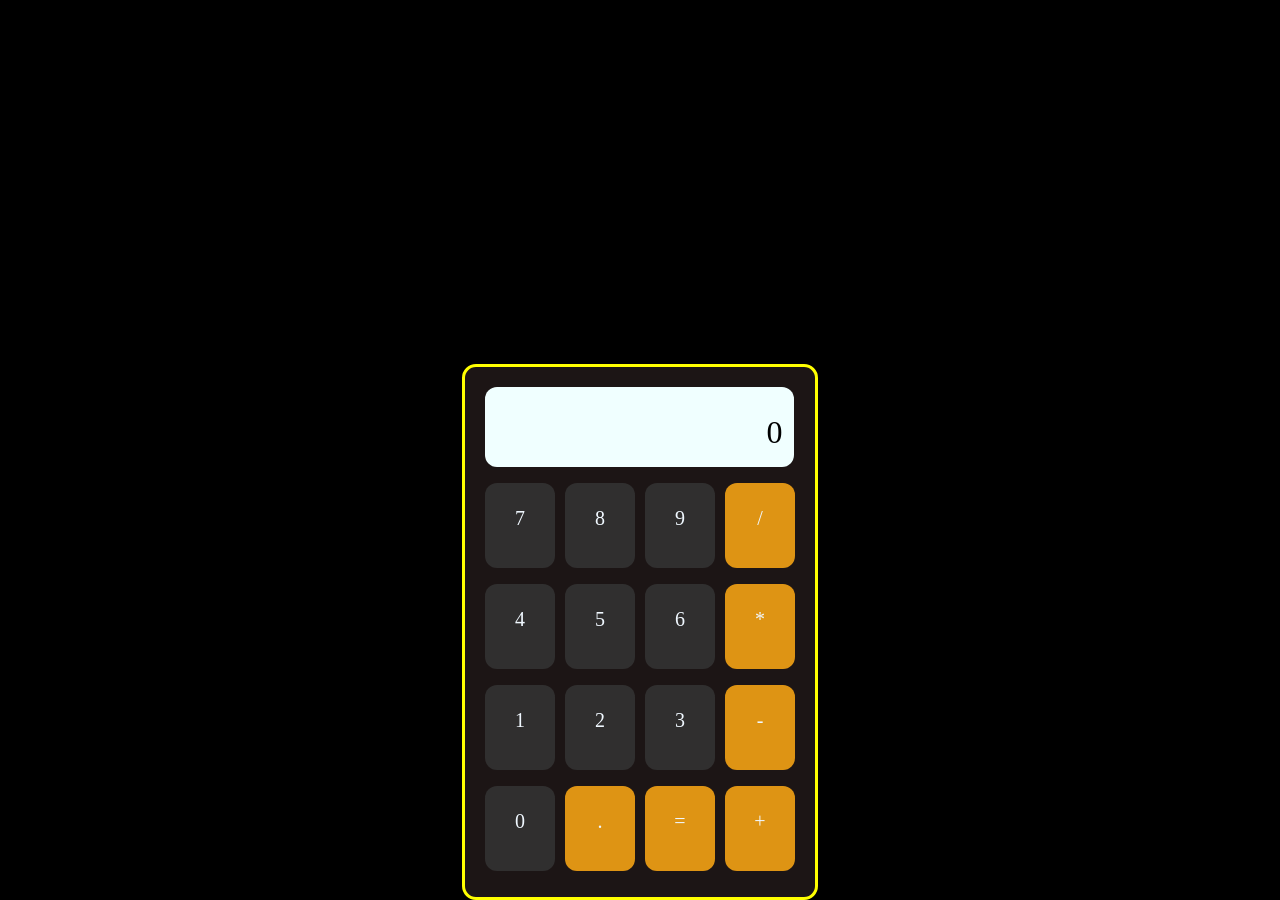
<file: my_learnig/calci.html>
<!DOCTYPE html>
<html lang="en">
<head>
    <meta charset="UTF-8">
    <meta name="viewport" content="width=device-width, initial-scale=1.0">
    <title>Calculator </title>
    <link rel="stylesheet" href="calci.css">
</head>
<body>
    <div class="container">
        <div class="box box1">0</div>
        <div class="box button">7</div>
        <div class="box">8</div>
        <div class="box">9</div>
        <div class="box oper"><p>/</div>
        <div class="box">4</div>
        <div class="box">5</div>
        <div class="box">6</div>
        <div class="box oper">*</div>
        <div class="box">1</div>
        <div class="box">2</div>
        <div class="box">3</div>
        <div class="box oper">-</div>
        <div class="box">0</div>
        <div class="box oper">.</div>
        <div class="box oper">=</div>
        <div class="box oper">+</div>
        
    </div>
</body>
</html>
</file>
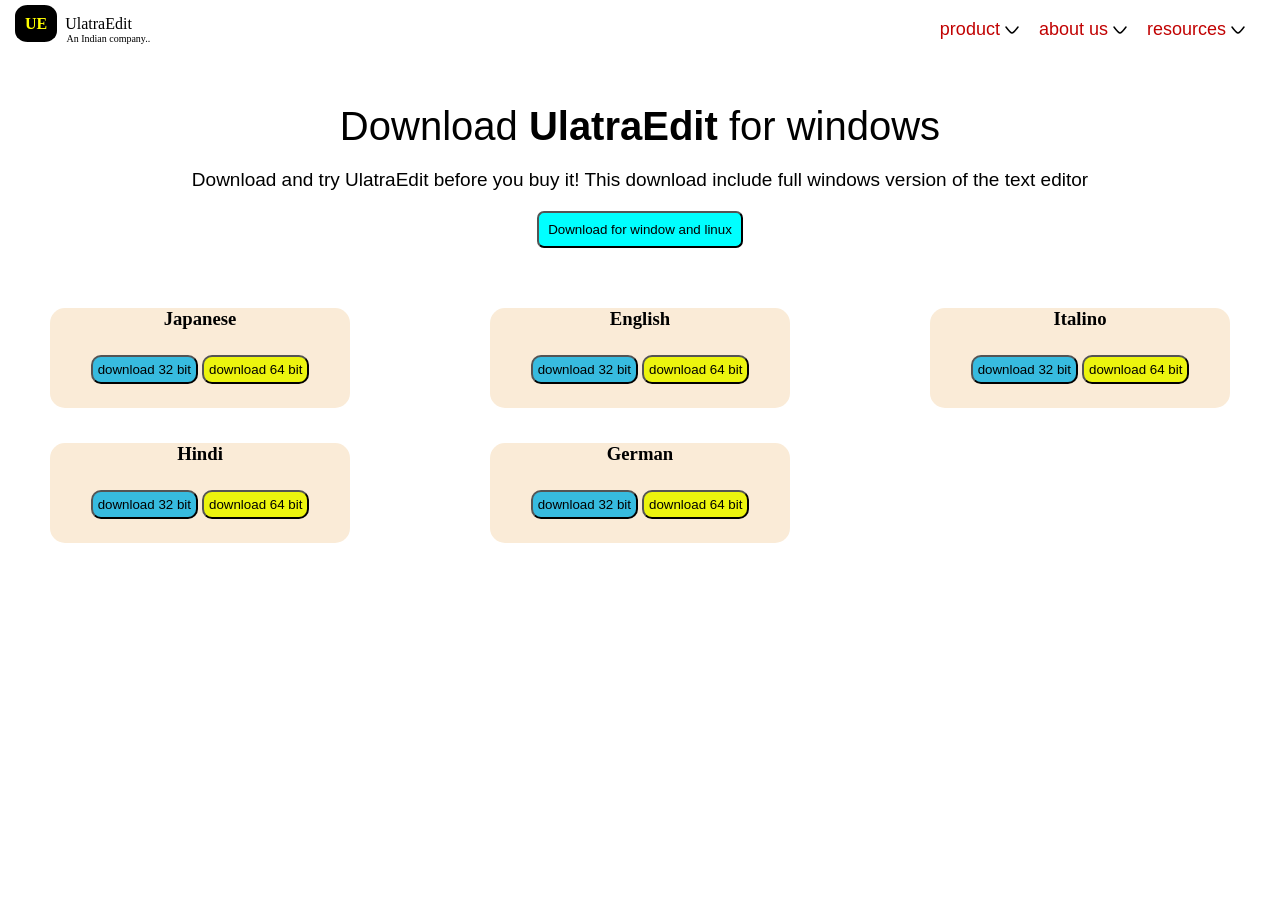
<file: my_learnig/ex_7.html>
<!DOCTYPE html>
<html lang="en">

<head>
    <meta charset="UTF-8">
    <meta name="viewport" content="width=device-width, initial-scale=1.0">
    <title>exercise6</title>
    <link rel="stylesheet" href="./ex_7.css">
</head>

<body>
    <header>

        <nav>
            <div class="container">
                <div class="title">
                    <div class="logo">
                        <span>UE</span> &nbsp;UlatraEdit
                    </div>
                    <div class="content">&nbsp;&nbsp;&nbsp;&nbsp;An Indian company..</div>
                </div>
                <div class="about">
                    <a href="#">product</a><svg xmlns="http://www.w3.org/2000/svg" viewBox="0 0 24 24" width="24"
                        height="24" color="currentColor" fill="none" stroke="currentColor" stroke-width="1.5"
                        stroke-linecap="round" stroke-linejoin="round">
                        <path d="M18 9.00005C18 9.00005 13.5811 15 12 15C10.4188 15 6 9 6 9"></path>
                    </svg>
                    <a href="#">about us </a><svg xmlns="http://www.w3.org/2000/svg" viewBox="0 0 24 24" width="24"
                        height="24" color="currentColor" fill="none" stroke="currentColor" stroke-width="1.5"
                        stroke-linecap="round" stroke-linejoin="round">
                        <path d="M18 9.00005C18 9.00005 13.5811 15 12 15C10.4188 15 6 9 6 9"></path>
                    </svg>
                    <a href="#">resources</a><svg xmlns="http://www.w3.org/2000/svg" viewBox="0 0 24 24" width="24"
                        height="24" color="currentColor" fill="none" stroke="currentColor" stroke-width="1.5"
                        stroke-linecap="round" stroke-linejoin="round">
                        <path d="M18 9.00005C18 9.00005 13.5811 15 12 15C10.4188 15 6 9 6 9"></path>
                    </svg>

                </div>
            </div>
        </nav>
        <main>
            <div class="down">
                <span>Download <b>UlatraEdit</b> for windows</span>
               <div>
                   <p>Download and try UlatraEdit before you buy it! This download include full windows version of the text editor</p>
                </div>
                <div>
                    <button>Download for window and linux</button>
                </div>


            </div>
            <div class="lang">
                <div class="japan langs">
                    <h3>Japanese</h3>
                <button>download 32 bit</button>
                <button>download 64 bit</button>

                </div>
                <div class="english langs"><h3>English</h3>
                    <button>download 32 bit</button>
                    <button>download 64 bit</button>

                </div>
                <div class="Italian langs">
                    <h3>Italino</h3>
                    <button>download 32 bit</button>
                    <button>download 64 bit</button>

                </div>
                <div class="hindi langs">
                    <h3>Hindi</h3>
                    <button>download 32 bit</button>
                    <button>download 64 bit</button>

                </div>
                <div class="German langs">
                    <h3>German</h3>
                    <button>download 32 bit</button>
                    <button>download 64 bit</button>

                </div>
            </div>
        

        </main>
    </header>
</body>

</html>
</file>
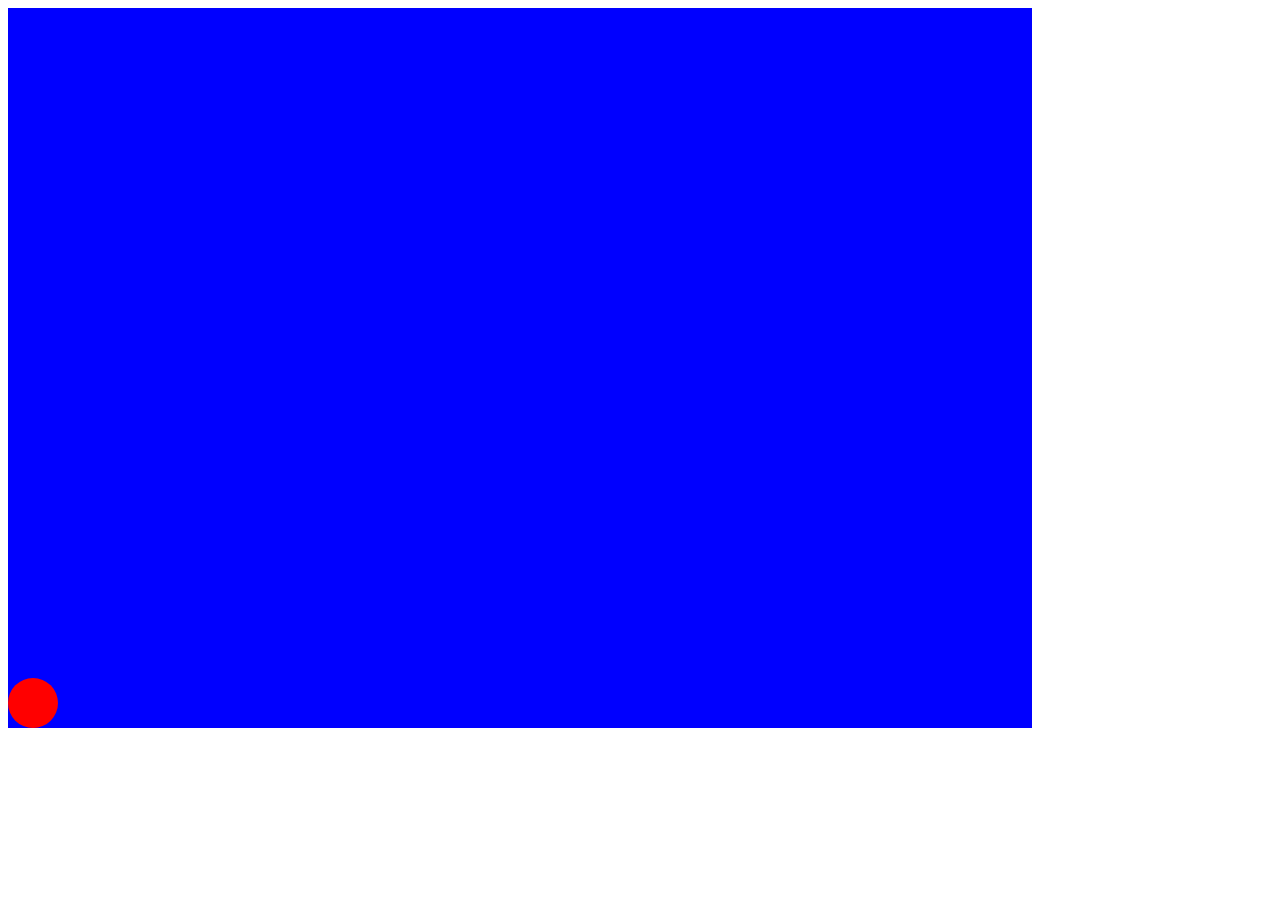
<file: my_learnig/ex_8.html>
<!DOCTYPE html>
<html lang="en">
<head>
    <meta charset="UTF-8">
    <meta name="viewport" content="width=device-width, initial-scale=1.0">
    <title>bouncing ball</title>
    <link rel="stylesheet" href="ex_8.css">
</head>
<body>
    <div class="container">
        <div class="ball"></div>
    </div>
</body>
</html>
</file>
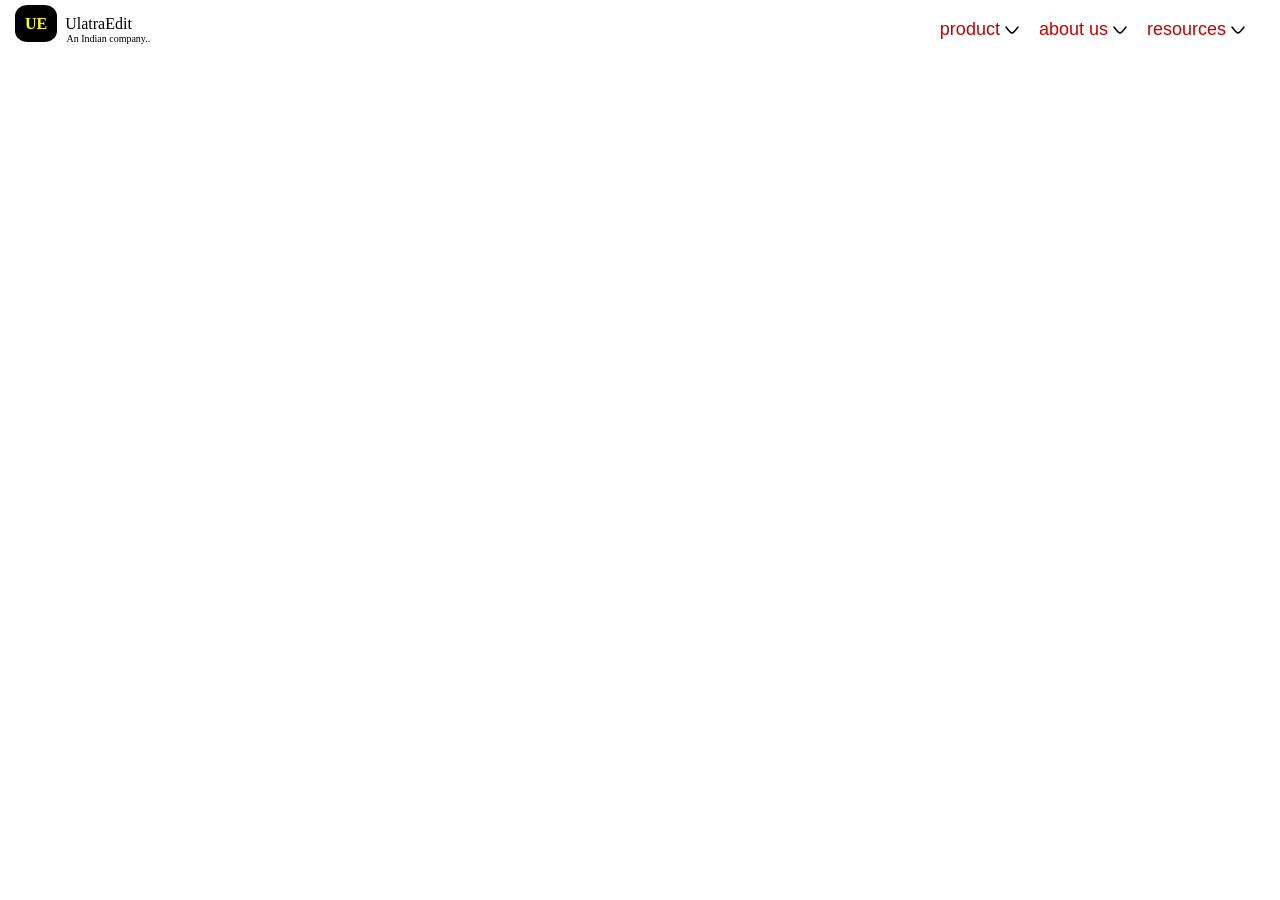
<file: my_learnig/exercise6.html>
<!DOCTYPE html>
<html lang="en">

<head>
    <meta charset="UTF-8">
    <meta name="viewport" content="width=device-width, initial-scale=1.0">
    <title>exercise6</title>
    <style>
        * {
            margin: 0;
            padding: 0;
        }

        .container {
            display: flex;
            justify-content: space-between;
            margin: 15px;
        }

        .logo span {
            padding: 10px;
            border-radius: 30%;
            font-weight: bold;
            background-color: black;
            color: yellow;
        }

        .content {
            margin-left: 42px;
            font-size: 10px;
        }

        .about {
            display: flex;
            justify-content: center;
            align-items: center;
        }
        .about svg{
            margin-right: 15px;

        }
        .about a {
            font-family: 'Segoe UI', Tahoma, Geneva, Verdana, sans-serif;
            text-decoration: none;
            font-size: 18px;
            color: rgb(193, 2, 2);
        }
    </style>
</head>

<body>
    <header>

        <nav>
            <div class="container">
                <div class="title">
                    <div class="logo">
                        <span>UE</span> &nbsp;UlatraEdit
                    </div>
                    <div class="content">&nbsp;&nbsp;&nbsp;&nbsp;An Indian company..</div>
                </div>
                <div class="about">
                    <a href="#">product</a><svg xmlns="http://www.w3.org/2000/svg" viewBox="0 0 24 24" width="24"
                        height="24" color="currentColor" fill="none" stroke="currentColor" stroke-width="1.5"
                        stroke-linecap="round" stroke-linejoin="round">
                        <path d="M18 9.00005C18 9.00005 13.5811 15 12 15C10.4188 15 6 9 6 9"></path>
                    </svg>
                    <a href="#">about us </a><svg xmlns="http://www.w3.org/2000/svg" viewBox="0 0 24 24" width="24"
                        height="24" color="currentColor" fill="none" stroke="currentColor" stroke-width="1.5"
                        stroke-linecap="round" stroke-linejoin="round">
                        <path d="M18 9.00005C18 9.00005 13.5811 15 12 15C10.4188 15 6 9 6 9"></path>
                    </svg>
                    <a href="#">resources</a><svg xmlns="http://www.w3.org/2000/svg" viewBox="0 0 24 24" width="24"
                        height="24" color="currentColor" fill="none" stroke="currentColor" stroke-width="1.5"
                        stroke-linecap="round" stroke-linejoin="round">
                        <path d="M18 9.00005C18 9.00005 13.5811 15 12 15C10.4188 15 6 9 6 9"></path>
                    </svg>

                </div>
            </div>
        </nav>
    </header>
</body>

</html>
</file>
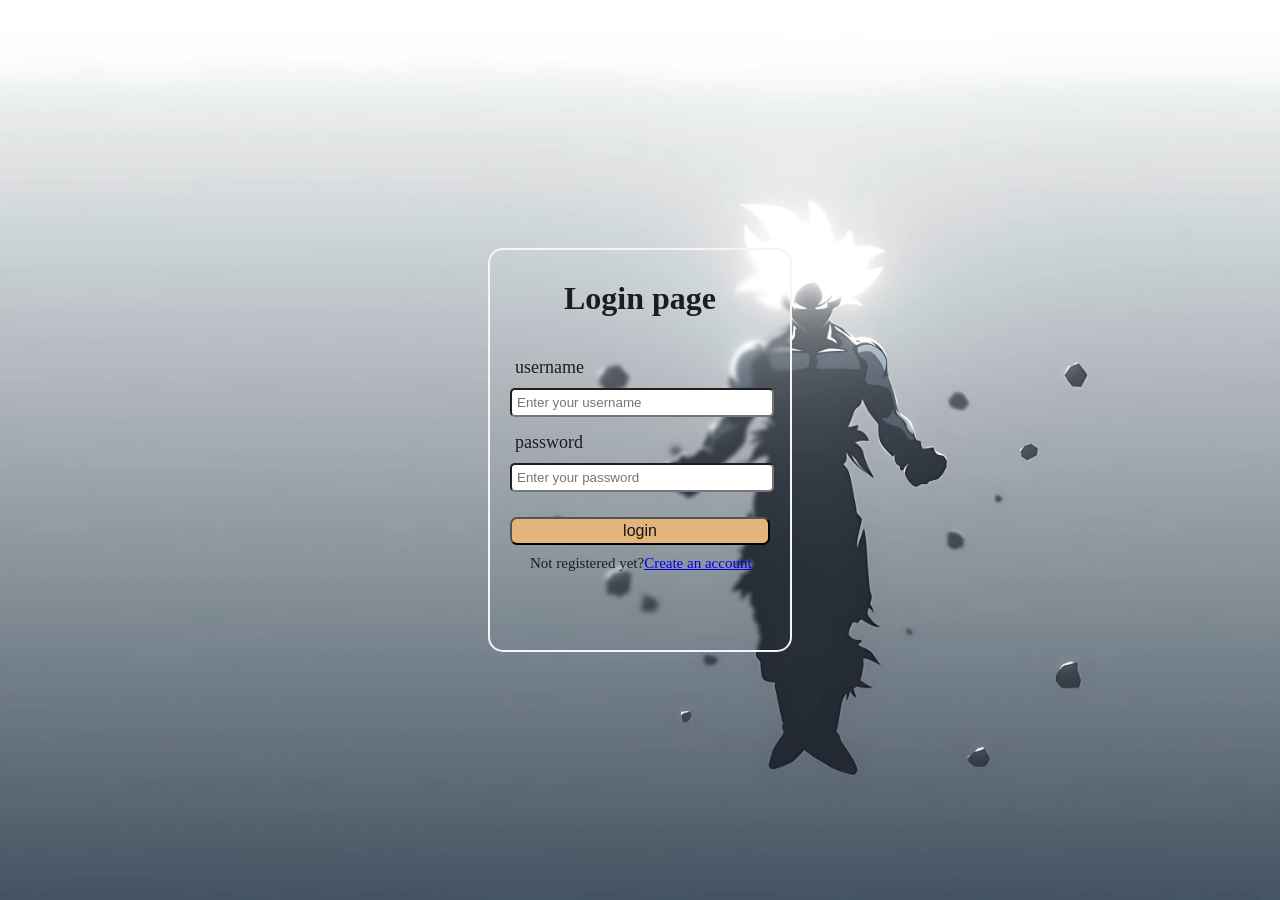
<file: my_learnig/login.html>
<!DOCTYPE html>
<html lang="en">
<head>
    <meta charset="UTF-8">
    <meta name="viewport" content="width=device-width, initial-scale=1.0">
    <title>login page</title>
    <link rel="stylesheet" href="login.css">
</head>
<body>
    <div class="container">
        <div class="item">
                <!-- <img src="jzbpytb0.q4i.jpg" alt="goku"> -->
                <h1>Login page</h1>
                <label for="username">username
                    <input type="text" name="username" id="username" placeholder="Enter your username">
                </label>
                <label for="password">password
                    <input type="password" name="password" id="password"placeholder="Enter your password">
                </label>
                <button>login</button>
                <p id="rel">Not registered yet?<a href="#">Create an account</a></p> 
            </div>
    </div>
</body>
</html>
</file>
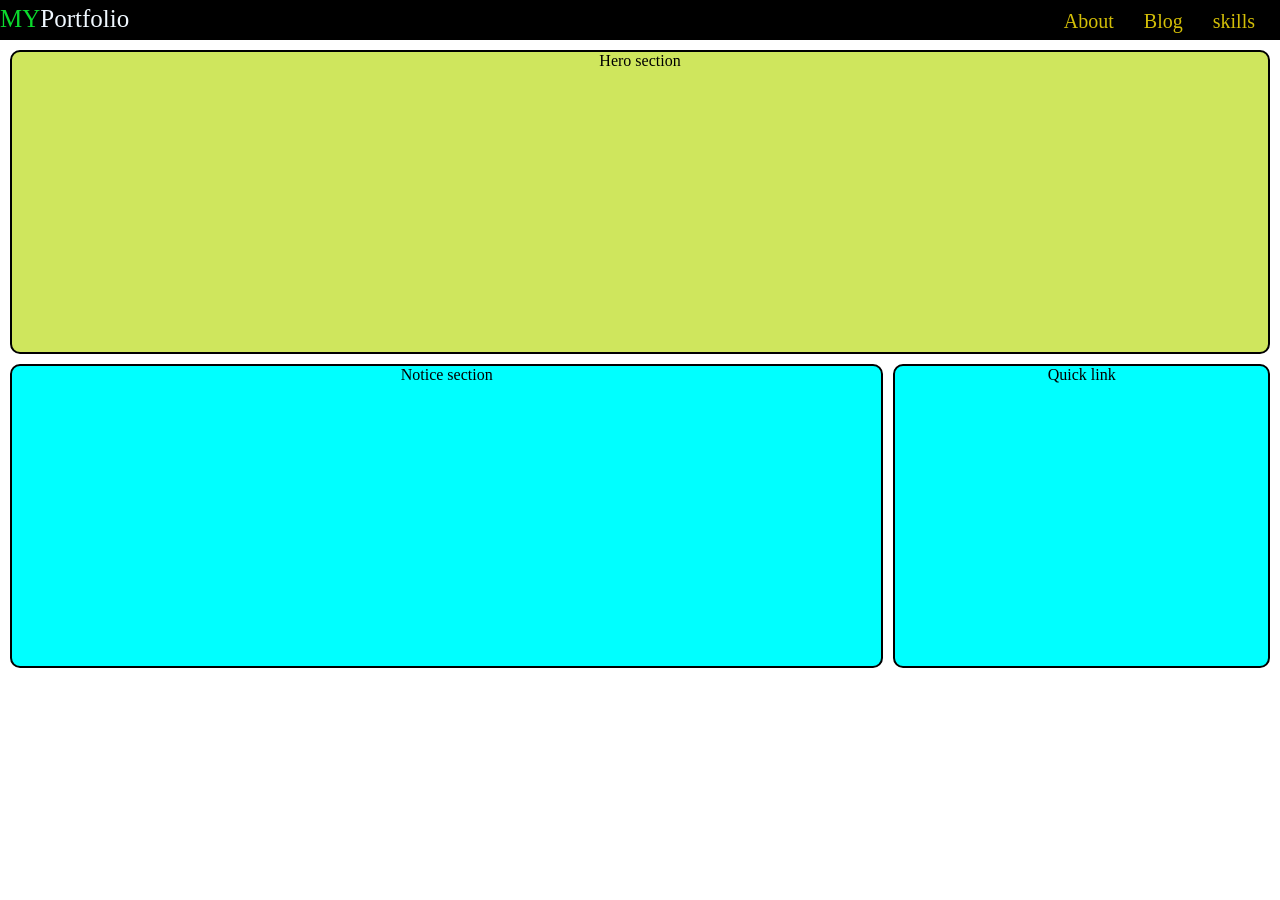
<file: my_learnig/nav_class.html>
<!DOCTYPE html>
<html lang="en">
<head>
    <meta charset="UTF-8">
    <meta name="viewport" content="width=device-width, initial-scale=1.0">
    <title>my protfolio</title>
    <link rel="stylesheet" href="style.css">
</head>
<body>
    <div class="header">
        <div class="logo">
            <p class="logobar"><span class="my">MY</span>Portfolio</p>
            <a href="#">About</a>
            <a href="#">Blog</a>
            <a href="#">skills</a>
        </div>
    </div>
    <div class="box">
        Hero section
        
    </div>
    <div class="box2">
        <div class="notice">Notice section</div>
        <div class="links">Quick link</div>
    </div>
    
</body>
</html>
</file>
<file: my_learnig/calci.css>
*{
    margin: 0;
}
body{
    height: 100vh;
    background-color: black;
    display: grid;
    justify-content: center;
    align-items: end;
    overflow: hidden;
    
}
.container{
    display: grid;
   grid-template-columns: repeat(4, minmax(0, 1fr));
    background-color: rgb(28, 21, 21);
    height: 500px;
    /* max-width: 338px; */
     padding: 15px; 
    border: 3px solid yellow;
    border-radius: 14px;
    
}
.box{
    background-color: rgb(48, 47, 47);
    color: aliceblue;
    font-size: 20px;
    height: 85px;
    width: 70px;
    text-align: center;
    line-height: 70px;
    margin: 5px;
    border-radius: 12px;
    cursor: pointer;
}
.box1{
    color: black;
    grid-column: 1 / -1;
    font-size: 32px;
    text-align: right;
    padding-right: 11px;
    padding-top: 10px;
    height: 70px;
    width: 93%;
    background-color: azure;
}
@media  screen and (max-width:470px){
    .box{
        height: 12vh;
    width: 14vw;
    }
    .box1{
        width: 90%;
    }
    .container{
        width: 90%;
    }
    
}
.oper{
    background-color: rgb(222, 148, 20);
}
.oper:hover{
    background-color: rgb(72, 69, 69);
}
.box:hover{
    background-color: rgb(72, 69, 69);
}
.box:active{
    transform: scale(0.95);

}
@media screen and (max-width:479px){
    .container{
        height: 950px;
    }
    
}
</file>
<file: my_learnig/ex_7.css>
* {
            margin: 0;
            padding: 0;
        }

        .container {
            display: flex;
            justify-content: space-between;
            margin: 15px;
        }

        .logo span {
            padding: 10px;
            border-radius: 30%;
            font-weight: bold;
            background-color: black;
            color: yellow;
        }

        .content {
            margin-left: 42px;
            font-size: 10px;
        }

        .about {
            display: flex;
            justify-content: center;
            align-items: center;
        }
        .about svg{
            margin-right: 15px;

        }
        .about a {
            font-family: 'Segoe UI', Tahoma, Geneva, Verdana, sans-serif;
            text-decoration: none;
            font-size: 18px;
            color: rgb(193, 2, 2);
        }
        .down{
            display: flex;
            flex-direction: column;
            justify-content: center;
            align-items: center;
            gap: 20px 0px;
            margin: 60px;
            font-family: sans-serif;
            
        }
        .down p{
            font-size: 19px;
            text-align: center;
        }

        .down button{
            background-color: aqua;
            border-radius: 7px;
            padding: 9px;
        }
        .down span{
            font-size: 40px;
        }
        .lang{
            display: grid;
            grid-template-columns: repeat(auto-fit,minmax(400px,1fr));
            grid-template-rows: auto;
            gap: 35px 40px;
            justify-items: center;
            
        }
        .langs{
            height: 100px;
            width: 300px;
            background-color: antiquewhite;
            text-align: center;
            border-radius: 15px;
            transition: all 1s  linear(0 0%, 0 2.27%, 0.02 4.53%, 0.04 6.8%, 0.06 9.07%, 0.1 11.33%, 0.14 13.6%, 0.25 18.15%, 0.39 22.7%, 0.56 27.25%, 0.77 31.8%, 1 36.35%, 0.89 40.9%, 0.85 43.18%, 0.81 45.45%, 0.79 47.72%, 0.77 50%, 0.75 52.27%, 0.75 54.55%, 0.75 56.82%, 0.77 59.1%, 0.79 61.38%, 0.81 63.65%, 0.85 65.93%, 0.89 68.2%, 1 72.7%, 0.97 74.98%, 0.95 77.25%, 0.94 79.53%, 0.94 81.8%, 0.94 84.08%, 0.95 86.35%, 0.97 88.63%, 1 90.9%, 0.99 93.18%, 0.98 95.45%, 0.99 97.73%, 1 100%) 0.3s;
        }
        .langs button{
            padding: 5px;
            border-radius: 10px;
            margin-top: 25px;
            
        }
        .langs button:nth-child(2){
            background-color: rgb(55, 187, 223);
        }
        .langs button:nth-child(3){
            background-color: rgb(236, 244, 14);
        }
        .langs:hover{
            transform: scale(1.05);
            background-color: brown;
            padding: 30px;
        }
</file>
<file: my_learnig/ex_8.css>
.ball{
    border-radius: 50%;
    height: 50px;
    width: 50px;
    background-color: red;
    position: absolute;
    left:0px;
    bottom: 0px;
    animation: x 3s linear infinite, 
               y 1s ease-out infinite alternate;
}

.container{
    position: relative;
    height: 80vh;
    width: 80vw;
    background-color: blue;
}
@keyframes x {
    from{
        left: 0;
        
    }
    to {
        left: 100%;
    }
}

@keyframes y {
    from{
        bottom: 0;

    }
    to {
        bottom: 30%;
    }
}
</file>
<file: my_learnig/login.css>
*{
    margin: 0;
}
.container{
    display: flex;
    justify-content: center;
    align-items: center;
    height: 100vh;
    background-image: url(jzbpytb0.q4i.jpg);
    background-size: cover;
}
.item img{
    height: 600px;
    width: 500p;
}
.item{
    border: 2px solid whitesmoke;
    width: 300px;
    height: 400px;
    color: rgb(26, 30, 30);
    border-radius: 15px;
    backdrop-filter: blur(2px);
    /* background-color: rgba(222, 207, 207, 0.459); */
}
h1{
    text-align: center;
    margin: 30px 40px 40px 40px;
}
.item label{
    font-size: 18px;
}
.item label,input{
    margin: 10px 0px 15px 20px;
    border-radius: 5px;
    padding: 5px;
    width: 250px;
}
.item button{
    font-size: 16px;
    margin: 10px 0px 10px 20px;
    color: rgb(17, 21, 23);
    width: 260px;
    padding: 3px;
    background-color: rgb(227, 180, 123);
    border-radius: 7px;
}
#rel{
    margin-left: 40px;
    font-size: 15px;
}
input:focus{
    border: 3px solid rgb(8, 10, 8);
    outline: none;
}
</file>
<file: my_learnig/style.css>
*{
            margin: 0;
        }
        .header{
            background-color: black;
            width: 100%;
            height: 40px;
            color: aliceblue;
        }
        .logo{
            display: flex;
            padding-top: 5px;
            justify-content: right;
        }
        .logobar{
            margin-right: auto;
            font-size: 25px;
        }
        a{
            text-decoration: none;
            color: rgb(211, 190, 7);
            
            font-size: 20px;
            margin-right: 20px;
            
            
            
        }
        div a{
            padding: 5px;


        }
        .my{
            color: rgb(11, 218, 45);
        }
        a:hover{
            color: rgb(150, 235, 52);
            font-size: 25px;
        }
        .box{
            height: 50%;
            background-color: rgb(207, 230, 93);
            border-radius: 10px;
            margin: 10px;
            height: 300px;
            border: 2px solid black;
            text-align: center;
        }
        .box2{
            display: flex;
            
        }
        .notice{
            margin: 0px 0px 0px 10px;
            background-color: aqua;
            width: 70%;
            height: 300px;
            border: 2px solid black;
            border-radius: 10px;
            text-align: center;
        }
        .links{
            margin:0px 10px 0px 10px;
            background-color: aqua;
            width: 30%;
            border: 2px solid black;
            text-align: center;
            border-radius: 10px;

        }
</file>
